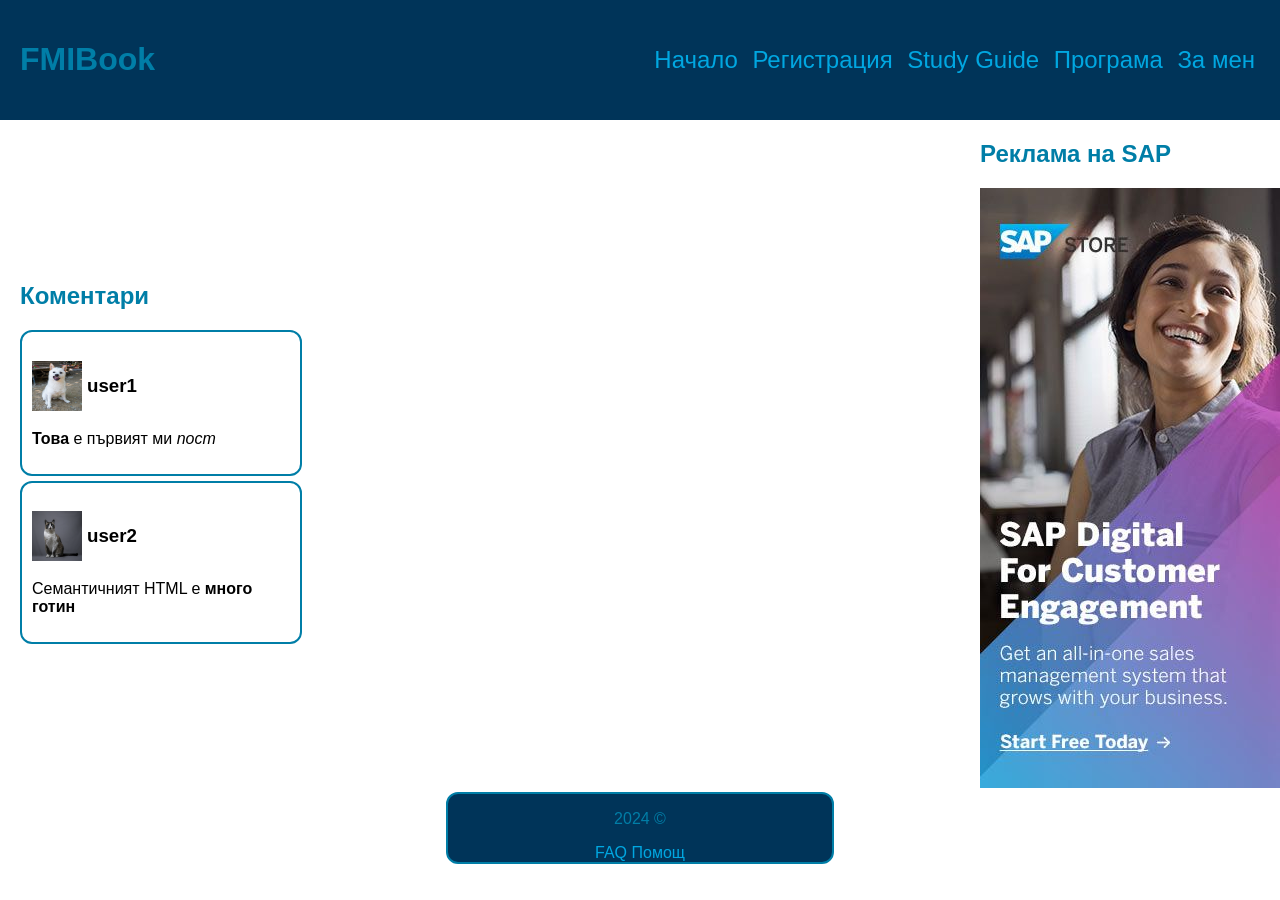
<file: html/tasks/index.html>
<!DOCTYPE html>
<html lang="en">

<head>
    <meta charset="UTF-8">
    <meta name="viewport" content="width=device-width, initial-scale=1.0">
    <link rel="stylesheet" href="styles/last-ex.css">
    <title>FMIBook</title>
</head>

<body>
    <header>
        <h1>FMIBook</h1>
        <nav>
            <ul>
                <li><a href="#">Начало</a></li>
                <li><a href="">Регистрация</a></li>
                <li><a href="">Study Guide</a></li>
                <li><a href="">Програма</a></li>
                <li><a href="">За мен</a></li>
            </ul>
        </nav>
    </header>
    <main>
        <section>
            <h2>Коментари</h2>
            <article>
                <h3><img src="static/EcmdRjLWkAAiIDi.jpg"> user1</h3>
                <p><strong>Това</strong> е първият ми <em>пост</em></p>
            </article>
            <article>
                <h3><img src="static/stunning-square-portrait-adorable-cute-cat.jpg"> user2</h3>
                <p>Семантичният HTML е <strong>много готин</strong></p>
            </article>
        </section>
        <aside>
            <h2>Реклама на SAP</h2>
            <img src="static/a8bc03fb79564e63e14904f0531d6d32.jpg">
        </aside>
    </main>
    <footer>
        <p>2024 &copy;</p>
        <a href="">FAQ</a>
        <a href="">Помощ</a>
    </footer>
</body>

</html>
</file>
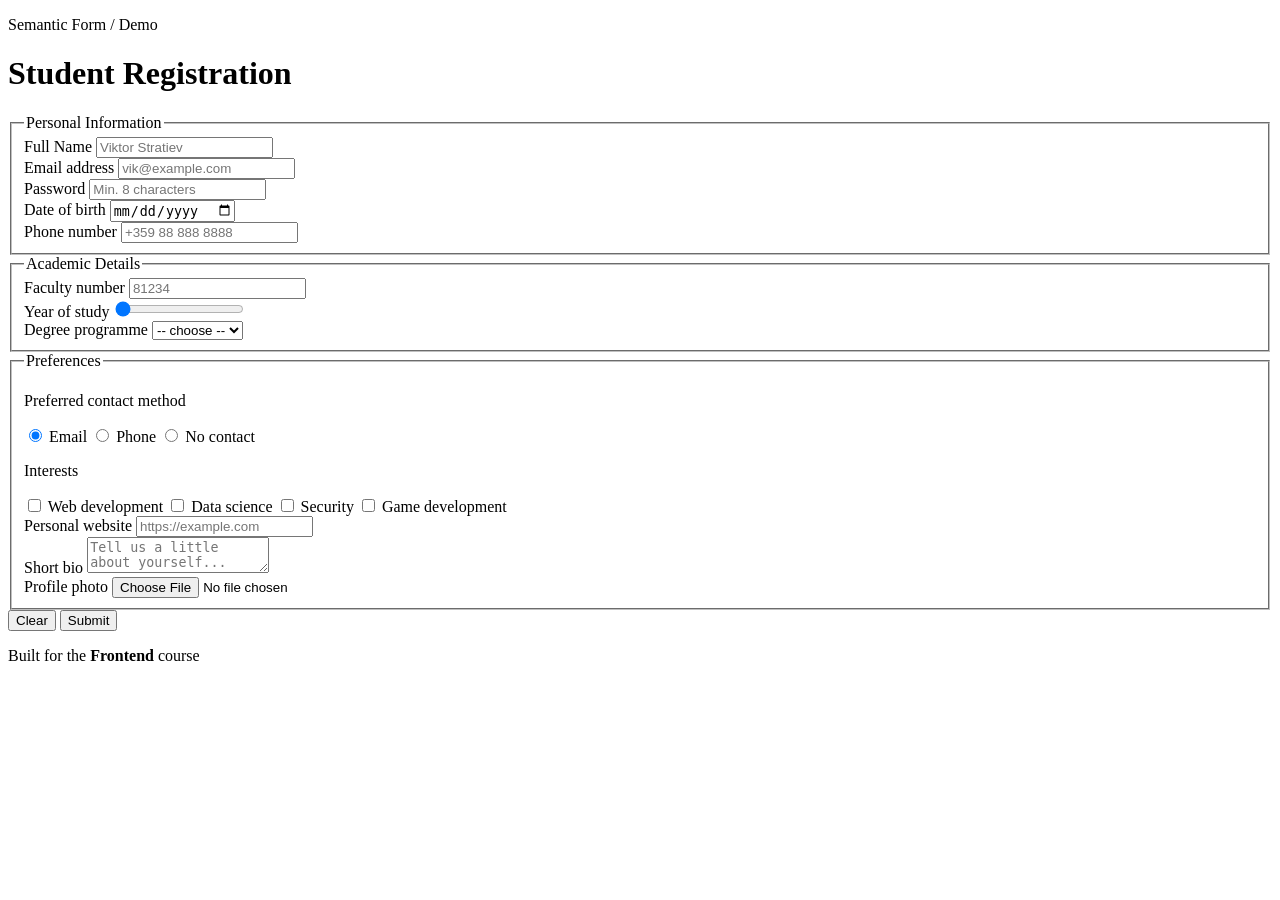
<file: html/demo/form-demo.html>
<!DOCTYPE html>
<html lang="en">

<head>
    <meta charset ="UTF-8">
    <meta name="viewport" content="width=device-width, initial-scale=1.0" >
</head>

<body>
    <header>
        <p>Semantic Form / Demo</p>
        <h1>Student Registration</h1>
    </header>
    <main>
        <form action="/register" method="post">
            <fieldset>
                <legend>Personal Information</legend>
                <div>
                    <label for="name">Full Name</label>
                    <input type="text" id="name" name="full_name" placeholder="Viktor Stratiev">
                </div>
                <div>
                    <label for="email">Email address</label>
                    <input type="email" id="email" name="email_address" placeholder="vik@example.com" required>
                </div>
                <div>
                    <label for="password">Password</label>
                    <input type="password" id="password" name="password" minlength="8" maxlength="25" placeholder="Min. 8 characters" required>
                </div>
                <div>
                    <label for="date">Date of birth</label>
                    <input type="date" id="date" name="date_of_birth" placeholder="19/10/2026">
                </div>
                <div> 
                    <label for="phone">Phone number</label>
                    <input type="tel" id="phone" name="phone_number" placeholder="+359 88 888 8888">
                </div>
            </fieldset>
            
            <fieldset>
                <legend>Academic Details</legend>
                <div>
                    <label for="faculty-number">Faculty number</label>
                    <input type="number" id="faculty-number" name="faculty_number" placeholder="81234" min="10000">
                </div>
                <div>
                    <label for="year">Year of study</label>
                    <input type="range" id="year" name="year_of_study" min="1" max="4" value="1">
                </div>
                <div>
                    <label for="degree">Degree programme</label>
                    <select id="degree" name="degree_programme" required>
                        <option value="">-- choose --</option>
                        <option value="bachelor">Bachelor</option>
                        <option value="master">Master</option>
                    </select>
                </div>
            </fieldset>
            <fieldset>
                <legend>Preferences</legend>
                <div>
                    <p>Preferred contact method</p>           
                    <input type="radio" id="contact-email" name="contact_method" value="email" checked>
                    <label for="contact-email">Email</label>
                    <input type="radio" id="contact-phone" name="contact_method" value="phone">
                    <label for="contact-phone">Phone</label>
                    <input type="radio" id="contact-none" name="contact_method" value="none">
                    <label for="contact-none">No contact</label>
                </div>
                <div>
                    <p>Interests</p>
                    <input type="checkbox" id="interest-web" name="interests" value="web_dev">
                    <label for="interest-web">Web development</label>
                    <input type="checkbox" id="interest-data" name="interests" value="data_science">
                    <label for="interest-data">Data science</label>
                    <input type="checkbox" id="interest-security" name="interests" value="security">
                    <label for="interest-security">Security</label>
                    <input type="checkbox" id="interest-game" name="interests" value="game_dev">
                    <label for="interest-game">Game development</label>
                </div>
                <div>
                    <label for="personal-website">Personal website</label>
                    <input type="url" id="personal-website" name="personal_website" placeholder="https://example.com">
                <div>
                    <label for="bio">Short bio</label>
                    <textarea id="bio" name="bio" placeholder="Tell us a little about yourself..."></textarea>
                </div>
                <div>
                    <label for="photo">Profile photo</label>
                    <input type="file" id="photo" name="profile_photo">
                </div>
            </fieldset>
            <button type="reset">Clear</button>
            <button type="submit">Submit</button>
        </form>
    </main>
    <footer>
        <p>Built for the <strong>Frontend</strong> course</p>
    </footer>
</body>

</html>
</file>
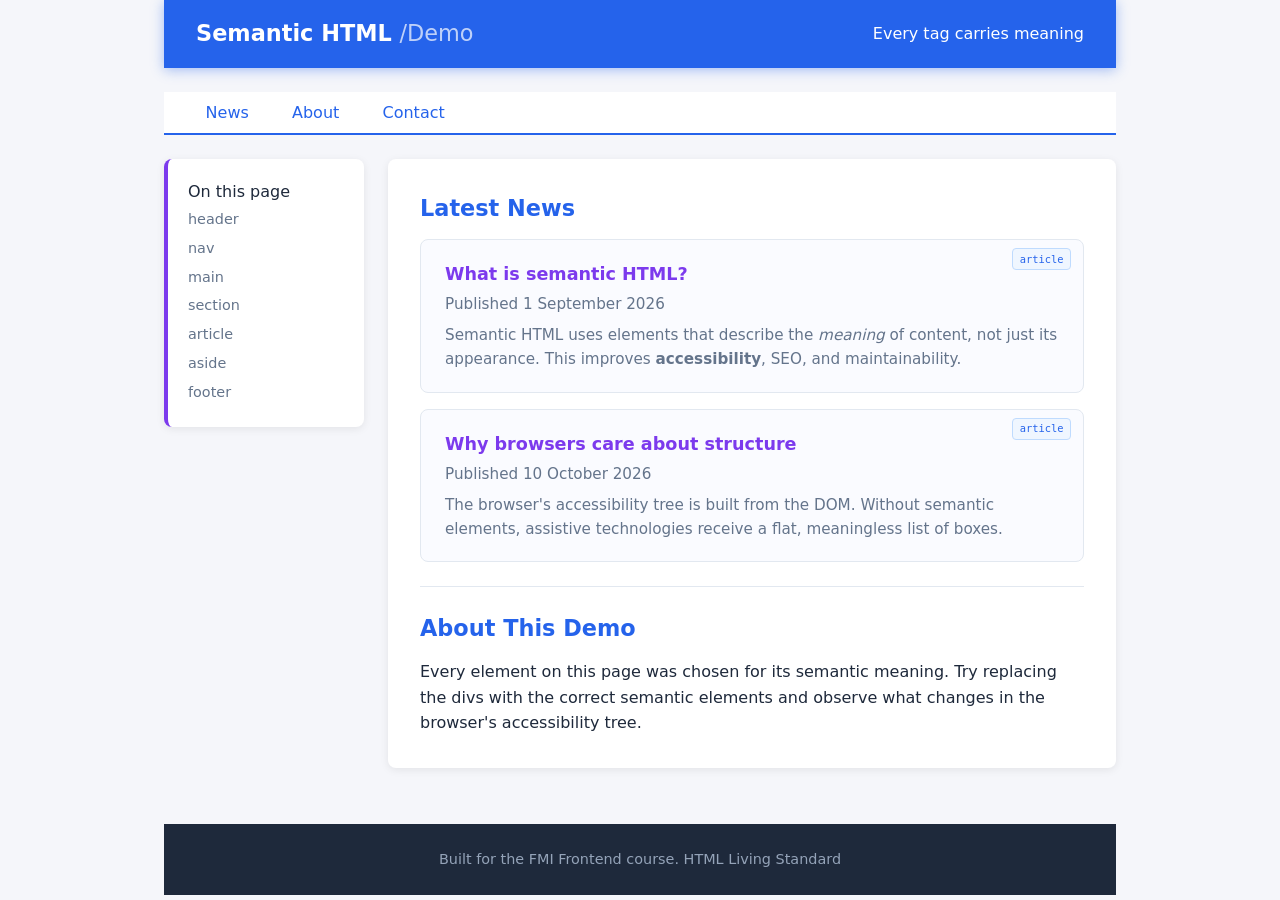
<file: html/demo/semantic-demo.html>
<!DOCTYPE html>
<html lang="en">

<head>
  <meta charset="UTF-8">
  <meta name="viewport" content="width=device-width, initial-scale=1.0">
  <title>Semantic HTML Demo</title>
  <link rel="stylesheet" href="styles.css">
</head>

<body>

  <header>
    <p class="site-title">Semantic HTML <span>/Demo</span></p>
    <p>Every tag carries meaning</p>
  </header>

  <nav>
    <ul>
      <li><a href="#news">News</a></li>
      <li><a href="#about">About</a></li>
      <li><a href="#contact">Contact</a></li>
    </ul>
  </nav>

  <aside>
    <p>On this page</p>
    <ul>
      <li>header</li>
      <li>nav</li>
      <li>main</li>
      <li>section</li>
      <li>article</li>
      <li>aside</li>
      <li>footer</li>
    </ul>
  </aside>

  <main>
    <section id="news">
      <h2>Latest News</h2>

      <article>
        <header>
          <h3>What is semantic HTML?</h3>
          <p>Published 1 September 2026</p>
        </header>
        <p>Semantic HTML uses elements that describe the <em>meaning</em> of content, not just its appearance. This
          improves <strong>accessibility</strong>, SEO, and maintainability.</p>
      </article>

      <article>
        <header>
          <h3>Why browsers care about structure</h3>
          <p>Published 10 October 2026</p>
        </header>
        <p>The browser's accessibility tree is built from the DOM. Without semantic elements, assistive technologies
          receive a flat, meaningless list of boxes.</p>
      </article>
    </section>

    <section id="about">
      <h2>About This Demo</h2>
      <p>Every element on this page was chosen for its semantic meaning. Try replacing the divs with the correct
        semantic elements and observe what changes in the browser's accessibility tree.
      </p>
    </section>
  </main>

<footer>
  <p>Built for the FMI Frontend course. HTML Living Standard</p>
</footer>

</body>

</html>
</file>
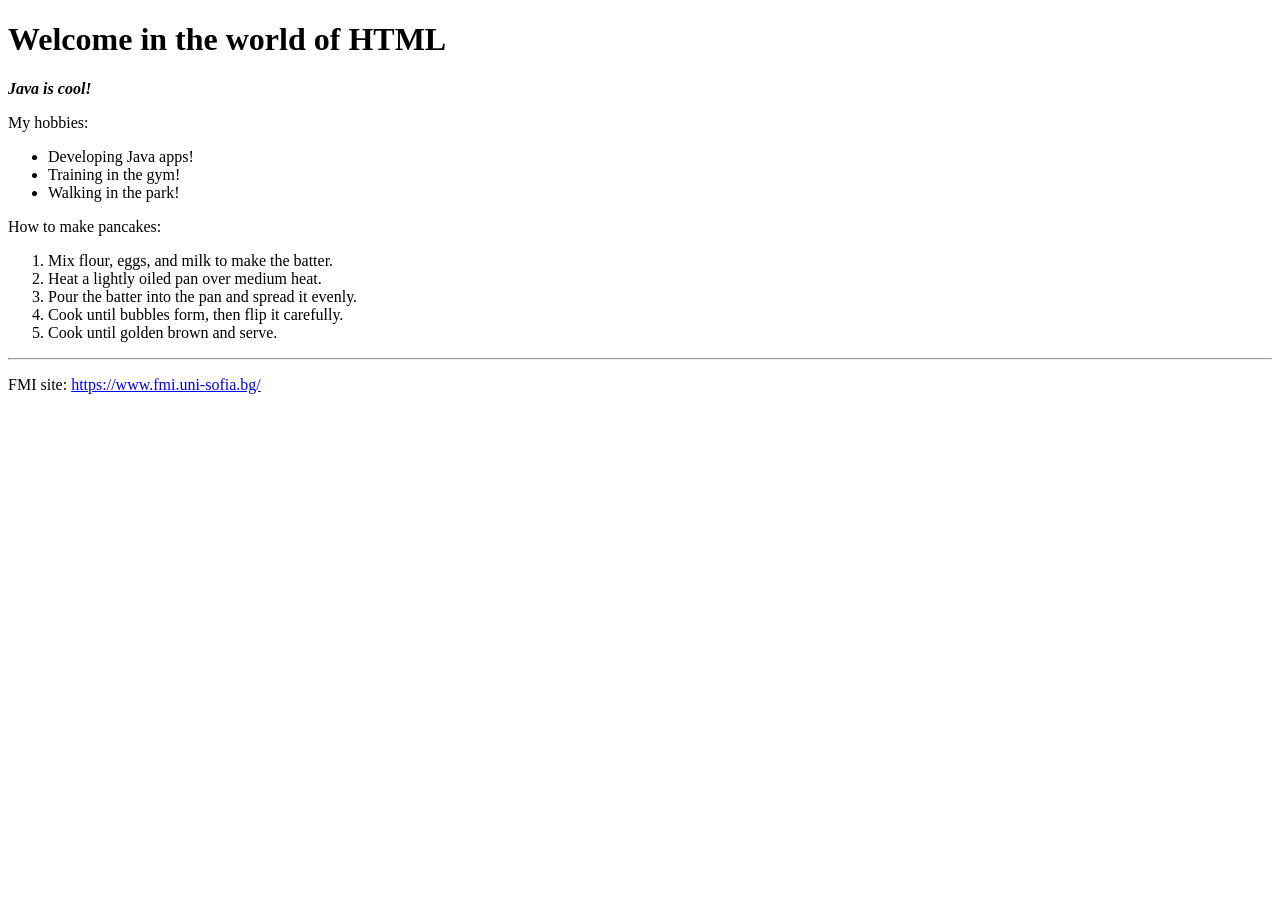
<file: html/tasks/task1.html>
<!DOCTYPE html>
<html lang="en">
    
<head>
        <meta charset="UTF-8">
        <meta name="viewport" content="width=device-width, initial-scale=1.0">
        <title>My first HTML page</title>
</head>

<body>
    <header>
        <h1>Welcome in the world of HTML</h1>
    </header>
    <main>
        <p><strong><em>Java is cool!</em></strong></p>
        <p>My hobbies:</p>
        <ul>
            <li>Developing Java apps!</li>
            <li>Training in the gym!</li>
            <li>Walking in the park!</li>
        </ul>
        <p>How to make pancakes:</p>
        <ol>
            <li>Mix flour, eggs, and milk to make the batter.</li>
            <li>Heat a lightly oiled pan over medium heat.</li>
            <li>Pour the batter into the pan and spread it evenly.</li>
            <li>Cook until bubbles form, then flip it carefully.</li>
            <li>Cook until golden brown and serve.</li>
        </ol>
        <hr>
    </main>
    <footer>
        <p>FMI site: <a href="https://www.fmi.uni-sofia.bg/" target="_blank">https://www.fmi.uni-sofia.bg/</a></p>
    </footer>
</body>

</html>
</file>
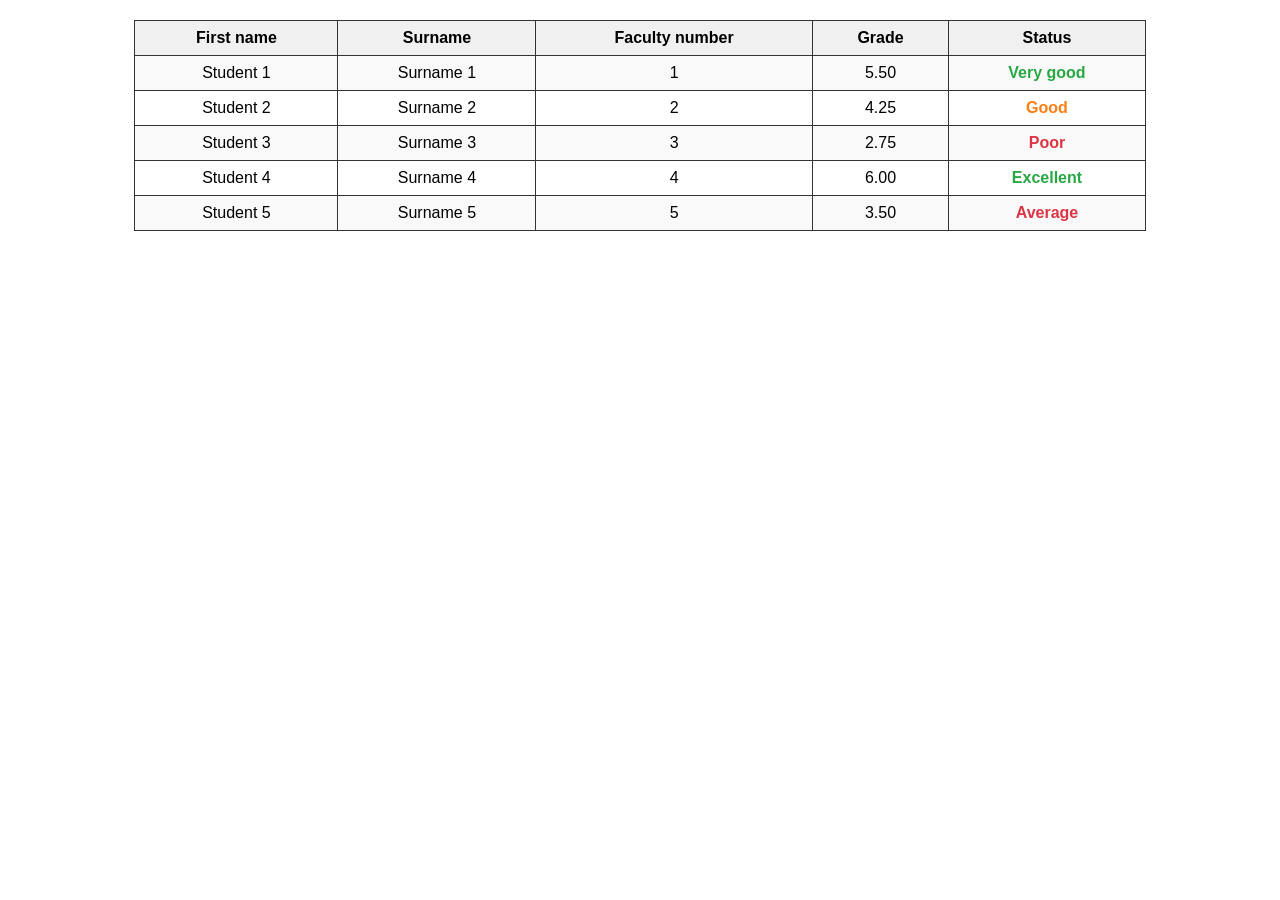
<file: html/tasks/task3.html>
<!DOCTYPE html>
<html lang="en">

<head>
    <meta charset="UTF-8">
    <meta name="viewport" content="width=device-width, initial-scale=1.0">
    <link rel="stylesheet" href="styles/table-styles.css">
    <title>Exam Results</title>
</head>

<body>
    <main>
        <table>
            <tr>
                <th>First name</th>
                <th>Surname</th>
                <th>Faculty number</th>
                <th>Grade</th>
                <th>Status</th>
            </tr>
<tr>
            <td>Student 1</td>
            <td>Surname 1</td>
            <td>1</td>
            <td>5.50</td>
            <td class="excellent">Very good</td>
        </tr>
        <tr>
            <td>Student 2</td>
            <td>Surname 2</td>
            <td>2</td>
            <td>4.25</td>
            <td class="good">Good</td>
        </tr>
        <tr>
            <td>Student 3</td>
            <td>Surname 3</td>
            <td>3</td>
            <td>2.75</td>
            <td class="poor">Poor</td>
        </tr>
        <tr>
            <td>Student 4</td>
            <td>Surname 4</td>
            <td>4</td>
            <td>6.00</td>
            <td class="excellent">Excellent</td>
        </tr>
        <tr>
            <td>Student 5</td>
            <td>Surname 5</td>
            <td>5</td>
            <td>3.50</td>
            <td class="poor">Average</td>
        </tr>
        </table>
    </main>
</body>

</html>
</file>
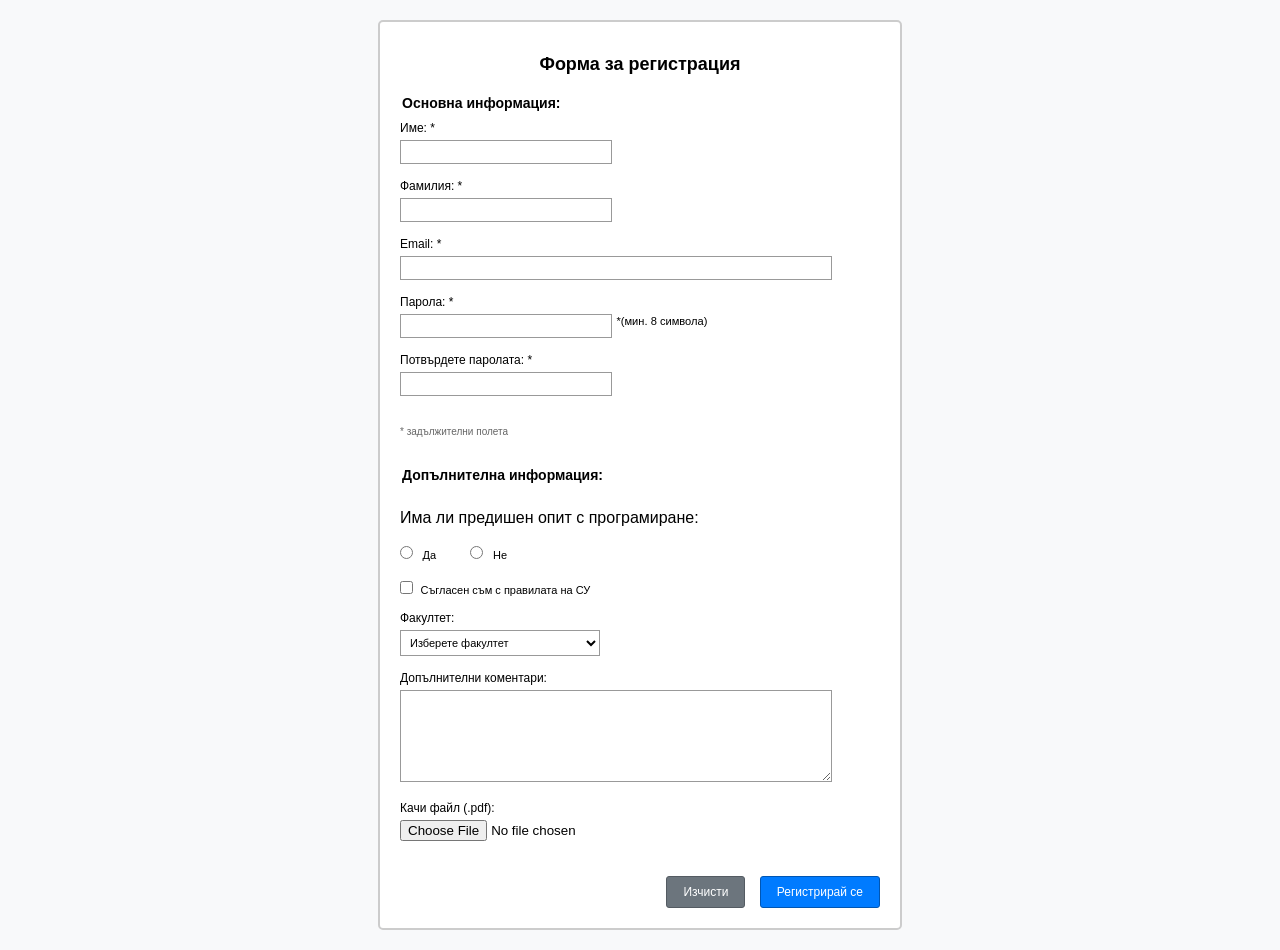
<file: html/tasks/task4.html>
<!DOCTYPE html>
<html lang="en">

<head>
    <meta charset="UTF-8">
    <meta name="viewport" content="width=device-width, initial-scale=1.0">
    <link rel="stylesheet" href="styles/form-styles.css">
    <title>HTML Form</title>
</head>

<body>
    <form>
        <h1>Форма за регистрация</h1>
        <fieldset>
            <legend>Основна информация:</legend>
            <label for="fname">Име: *</label>
            <input type="text" id="fname" name="fname">
            <label for="lname">Фамилия: *</label>
            <input type="text" id="lname" name="lname" required>
            <label for="email">Email: *</label>
            <input type="email" id ="email" name="email" required>
            <label for="password">Парола: *</label>
            <input type="password" id="password" name="password" required minlength="8">
            <span><sup>*(мин. 8 символа)</sup></span>
            <label for="confirm-password">Потвърдете паролата: *</label>
            <input type="password" id="confirm-password" name="confirm-password" required minlength="8">
            <p class="required-note">* задължителни полета</p>
        </fieldset>
        <fieldset>
            <legend>Допълнителна информация:</legend>
            <p>Има ли предишен опит с програмиране:</p>
            <div class="radio-group">
                <input type="radio" id="experience-yes" name="experience" value="yes">
                <label for="experience-yes">Да</label>
                <input type="radio" id="experience-no" name="experience" value="no">
                <label for="experience-no">Не</label>
            </div>
            <input type="checkbox" id="rules" name="rules">
            <label for="rules">Съгласен съм с правилата на СУ</label>

            <label for="faculty">Факултет:</label>
            <select id="faculty" name="faculty">
                <option value="" disabled selected>Изберете факултет</option>
                <option value="fmi">ФМИ</option>
                <option value="bf">БФ</option>
                <option value="yf">ЮФ</option>
                <option value="mf">МФ</option>
                <option value="ff">ФФ</option>
            </select>
            <label for="comments">Допълнителни коментари:</label>
            <textarea id="comments" name="comments" rows="5" cols="40"></textarea>
            <label for="file-upload">Качи файл (.pdf):</label>
            <input type="file" id="file-upload" name="file-upload" accept=".pdf">
        </fieldset>
        <div class="button-container">
            <input type="reset" value="Изчисти">
            <input type="submit" value="Регистрирай се">
        </div>
    </form>
</body>

</html>
</file>
<file: html/tasks/styles/last-ex.css>
/* CSS styles for the last exercise */

body {
    font-family: sans-serif;
    display: flex;
    flex-direction: column;
    margin: 0;
}

header {
    background-color: #003459;
    padding: 20px;
    display: flex;
    position: sticky;
    align-items: center;
    justify-content: space-between;
}

header h1 {
    color: #007ea7;
}

nav a,
footer a {
    color: #00a7e1;
    text-decoration: none;
}

nav a:hover,
footer a:hover {
    color: #f4f4f9;
}

nav a {
    font-size: 24px;
    padding-right: 5px;
    padding-left: 5px;
}

nav ul li {
    display: inline-block;
}

main {
    display: flex;
    justify-content: space-between;
    align-items: center;
}

section {
    margin-left: 20px;
}

aside h2,
section h2 {
    color: #007ea7;
}

article {
    border: 2px solid #007ea7;
    border-radius: 12px;
    padding: 10px;
    padding-right: 10%;
    margin-bottom: 5px;
}

article h3 {
    display: flex;
    align-items: center;
}

article img {
    margin-right: 5px;
    width: 50px;
    height: 50px;
}

footer {
    color: #007ea7;
    width: 30%;
    margin: 0 auto;
    text-align: center;
    border: 2px solid #007ea7;
    border-radius: 12px;
    background-color: #003459;
}
</file>
<file: html/demo/styles.css>
/* CSS style for semantic-demo.html */

*, *::before, *::after { box-sizing: border-box; margin: 0; padding: 0; }

:root {
  --clr-bg:        #f5f6fa;
  --clr-surface:   #ffffff;
  --clr-primary:   #2563eb;
  --clr-primary-d: #1d4ed8;
  --clr-accent:    #7c3aed;
  --clr-text:      #1e293b;
  --clr-muted:     #64748b;
  --clr-border:    #e2e8f0;
  --radius:        8px;
  --shadow:        0 2px 8px rgba(0,0,0,.08);
  --font-sans:     system-ui, -apple-system, sans-serif;
  --font-mono:     "Fira Code", "Cascadia Code", monospace;
}

body {
  font-family: var(--font-sans);
  background: var(--clr-bg);
  color: var(--clr-text);
  line-height: 1.6;
}

/* ── HEADER ── */
header {
  background: var(--clr-primary);
  color: #fff;
  padding: 1rem 2rem;
  display: flex;
  align-items: center;
  justify-content: space-between;
  position: sticky;
  top: 0;
  z-index: 100;
  box-shadow: 0 2px 12px rgba(37,99,235,.4);
}

header .site-title { font-size: 1.4rem; font-weight: 700; }
header .site-title span { opacity: .7; font-weight: 400; }

/* ── NAV ── */
nav {
  background: var(--clr-surface);
  border-bottom: 2px solid var(--clr-primary);
  padding: .5rem 2rem;
}

nav ul { list-style: none; display: flex; gap: 1.5rem; }

nav a {
  color: var(--clr-primary);
  text-decoration: none;
  font-weight: 500;
  padding: .3rem .6rem;
  border-radius: var(--radius);
  transition: background .15s, color .15s;
}

nav a:hover, nav a[aria-current="page"] {
  background: var(--clr-primary);
  color: #fff;
}

/* ── LAYOUT ── */
body {
  display: grid;
  grid-template-columns: 200px 1fr;
  grid-template-rows: auto auto 1fr auto;
  gap: 1.5rem;
  max-width: 1000px;
  margin: 0 auto;
  padding: 0 1.5rem;
}

header, nav, footer {
  grid-column: 1 / -1;
}

/* ── MAIN ── */
main {
  background: var(--clr-surface);
  border-radius: var(--radius);
  padding: 2rem;
  box-shadow: var(--shadow);
}

/* ── ASIDE ── */
aside {
  background: var(--clr-surface);
  border-radius: var(--radius);
  padding: 1.25rem;
  box-shadow: var(--shadow);
  align-self: start;
  border-left: 4px solid var(--clr-accent);
}

aside h2 {
  font-size: .8rem;
  text-transform: uppercase;
  letter-spacing: 1px;
  color: var(--clr-accent);
  margin-bottom: .75rem;
}

aside ul { list-style: none; font-size: .9rem; line-height: 2; color: var(--clr-muted); }

/* ── SECTION ── */
section + section { border-top: 1px solid var(--clr-border); padding-top: 1.5rem; margin-top: 1.5rem; }

h2 { font-size: 1.4rem; color: var(--clr-primary); margin-bottom: .75rem; }
h3 { font-size: 1.1rem; color: var(--clr-accent); margin-bottom: .25rem; }

/* ── ARTICLE ── */
article {
  border: 1px solid var(--clr-border);
  border-radius: var(--radius);
  padding: 1.25rem 1.5rem;
  margin-bottom: 1rem;
  background: #fafbff;
  position: relative;
}

article::before {
  content: "article";
  position: absolute;
  top: .5rem; right: .75rem;
  font-size: .65rem;
  font-family: var(--font-mono);
  color: var(--clr-primary);
  background: #eff6ff;
  padding: .1rem .4rem;
  border-radius: 4px;
  border: 1px solid #bfdbfe;
}

article header { all: unset; display: block; margin-bottom: .4rem; }
article p { color: var(--clr-muted); font-size: .95rem; }

time {
  background: #ecfdf5;
  color: #16a34a;
  font-family: var(--font-mono);
  font-size: .8rem;
  padding: .1em .4em;
  border-radius: 4px;
  border: 1px solid #bbf7d0;
}

code {
  font-family: var(--font-mono);
  font-size: .87em;
  background: #f1f5f9;
  padding: .1em .35em;
  border-radius: 4px;
  color: var(--clr-accent);
}

/* ── FOOTER ── */
footer {
  background: #1e293b;
  color: #94a3b8;
  text-align: center;
  padding: 1.5rem;
  margin-top: 2rem;
  font-size: .9rem;
}

footer a { color: #93c5fd; text-decoration: none; }
footer a:hover { text-decoration: underline; }

@media (max-width: 700px) {
  body { grid-template-columns: 1fr; }
}
</file>
<file: html/tasks/styles/table-styles.css>
/* CSS style for task 3 - HTML table */

table {
    border-collapse: collapse;
    margin: 20px auto;
    font-family: Arial, sans-serif;
    width: 80%;
}

th, td {
    border: 1px solid #333;
    padding: 8px 12px;
    text-align: left;
}

th {
    background-color: #f0f0f0;
    font-weight: bold;
    text-align: center;
}

td {
    text-align: center;
}

/* Цветове за различните статуси според българската оценъчна система */
.poor {
    color: #dc3545; /* червено за слаб и среден */
    font-weight: bold;
}

.good {
    color: #fd7e14; /* оранжево за добър */
    font-weight: bold;
}

.excellent {
    color: #28a745; /* зелено за много добър и отличен */
    font-weight: bold;
}

/* Допълнителни стилове за по-добър изглед */
tbody tr:nth-child(even) {
    background-color: #f9f9f9;
}

tbody tr:hover {
    background-color: #e8e8e8;
}
</file>
<file: html/tasks/styles/form-styles.css>
/* CSS styles for task 4 - HTML form */

body {
    font-family: Arial, sans-serif;
    background-color: #f8f9fa;
    margin: 0;
    padding: 20px;
}

h1 {
    text-align: center;
    font-size: 18px;
    margin-bottom: 20px;
}

form {
    max-width: 480px;
    margin: 0 auto;
    background-color: white;
    padding: 20px;
    border: 2px solid #ccc;
    border-radius: 5px;
}

fieldset {
    border: none;
    padding: 0;
    margin: 0 0 20px 0;
}

legend {
    font-weight: bold;
    font-size: 14px;
    margin-bottom: 10px;
}

label {
    display: block;
    font-size: 12px;
    margin-bottom: 5px;
}

input[type="text"],
input[type="email"],
input[type="password"],
select,
textarea {
    padding: 5px;
    border: 1px solid #999;
    font-size: 11px;
    margin-bottom: 15px;
}

input[type="text"],
input[type="email"],
input[type="password"] {
    width: 200px;
}

input[type="password"] + span {
    font-size: smaller;
}

input[type="email"] {
    width: 420px;
}

select {
    width: 200px;
    background-color: white;
}

textarea {
    width: 420px;
    height: 80px;
    resize: vertical;
}

input[type="radio"] {
    margin-right: 8px;
}

input[type="checkbox"] {
    margin-left: 0;
}

/* Checkbox styling */
input[type="checkbox"] + label {
    display: inline-block;
    font-size: 11px;
    cursor: pointer;
    margin-bottom: 15px;
}

/* Radio button group styling */
.radio-group {
    margin-bottom: 15px;
}

.radio-group input[type="radio"] {
    margin-right: 5px;
    margin-left: 15px;
}

.radio-group input[type="radio"]:first-of-type {
    margin-left: 0;
}

.radio-group label {
    display: inline;
    margin-right: 15px;
    font-size: 11px;
    cursor: pointer;
}

input[type="file"] {
    margin-bottom: 15px;
}

/* Button container */
.button-container {
    text-align: right;
    margin-top: 20px;
}

input[type="submit"],
input[type="reset"] {
    padding: 8px 16px;
    margin-left: 10px;
    border-radius: 3px;
    font-size: 12px;
    cursor: pointer;
}

input[type="reset"] {
    background-color: #6c757d;
    color: white;
    border: 1px solid #545b62;
}

input[type="submit"] {
    background-color: #007bff;
    color: white;
    border: 1px solid #0056b3;
}

input[type="reset"]:hover {
    background-color: #545b62;
}

input[type="submit"]:hover {
    background-color: #0056b3;
}

.required-note {
    font-size: 10px;
    color: #666;
    margin-top: 15px;
}
</file>
